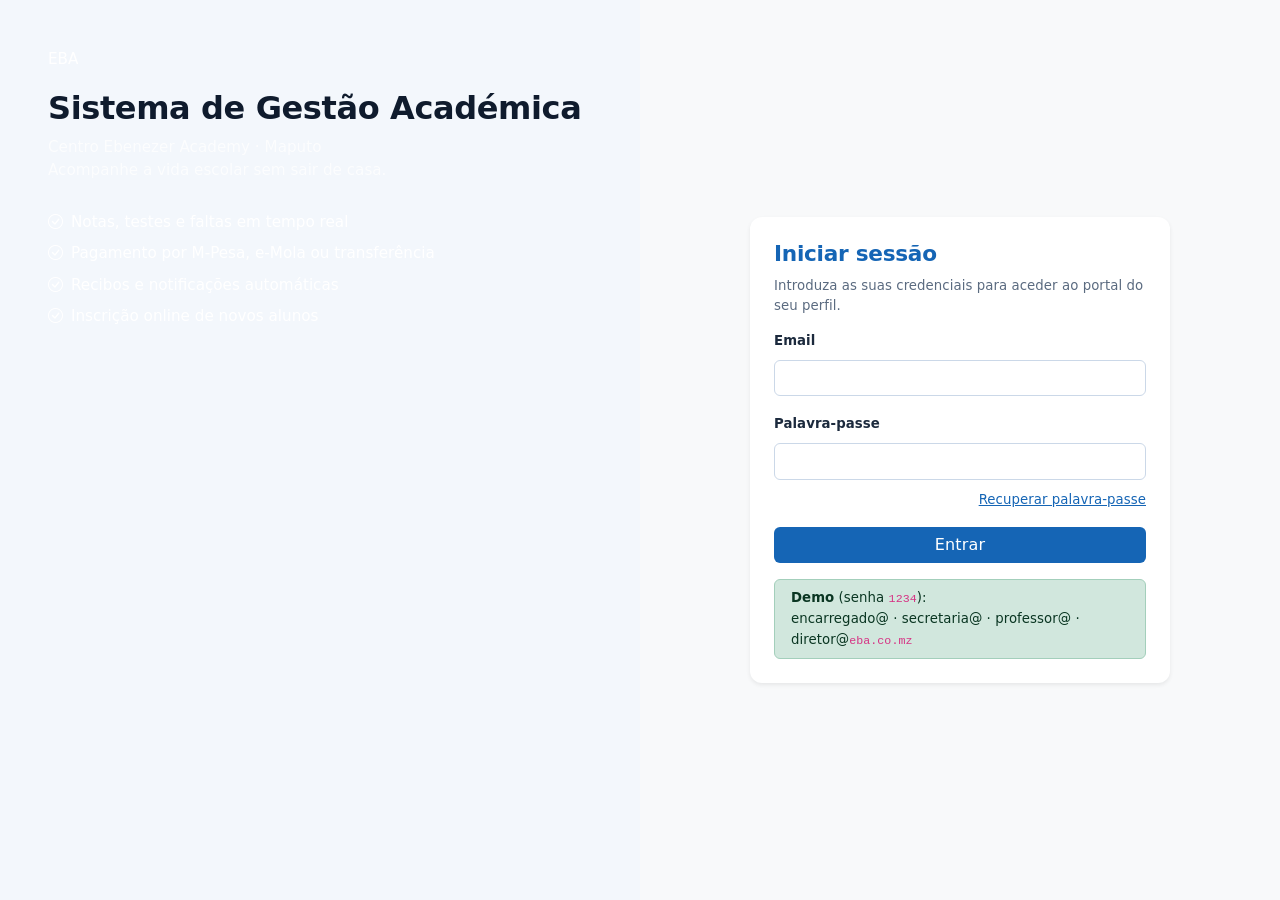
<file: src/main/resources/static/index.html>
<!DOCTYPE html>
<html lang="pt">
<head>
  <meta charset="UTF-8">
  <meta name="viewport" content="width=device-width, initial-scale=1">
  <title>SGA-EBA – Centro Ebenezer Academy</title>
  <link href="https://cdn.jsdelivr.net/npm/bootstrap@5.3.3/dist/css/bootstrap.min.css" rel="stylesheet">
  <link href="https://cdn.jsdelivr.net/npm/bootstrap-icons@1.11.3/font/bootstrap-icons.min.css" rel="stylesheet">
  <link href="css/style.css" rel="stylesheet">
</head>
<body>
<!-- LOGIN / RECUPERAR (UC01) -->
<div id="auth" class="row g-0 min-vh-100">
  <div class="col-lg-6 d-none d-lg-flex auth-side flex-column justify-content-center p-5 text-white">
    <div class="logo mb-3">EBA</div>
    <h2 class="fw-bold">Sistema de Gestão Académica</h2>
    <p class="opacity-75">Centro Ebenezer Academy · Maputo<br>Acompanhe a vida escolar sem sair de casa.</p>
    <ul class="list-unstyled mt-3 vstack gap-2">
      <li><i class="bi bi-check-circle me-2"></i>Notas, testes e faltas em tempo real</li>
      <li><i class="bi bi-check-circle me-2"></i>Pagamento por M-Pesa, e-Mola ou transferência</li>
      <li><i class="bi bi-check-circle me-2"></i>Recibos e notificações automáticas</li>
      <li><i class="bi bi-check-circle me-2"></i>Inscrição online de novos alunos</li>
    </ul>
  </div>
  <div class="col-lg-6 d-flex align-items-center justify-content-center p-3 bg-light">
    <div class="card shadow-sm w-100" style="max-width:420px"><div class="card-body p-4">
      <form id="fLogin">
        <h4 class="text-eba">Iniciar sessão</h4>
        <p class="text-muted small">Introduza as suas credenciais para aceder ao portal do seu perfil.</p>
        <label class="form-label small fw-semibold">Email</label>
        <input id="lEmail" type="email" class="form-control mb-3" required autocomplete="username">
        <label class="form-label small fw-semibold">Palavra-passe</label>
        <input id="lSenha" type="password" class="form-control mb-2" required autocomplete="current-password">
        <div class="text-end mb-3"><a href="#" id="aRec" class="small text-eba">Recuperar palavra-passe</a></div>
        <div id="lErr" class="alert alert-danger py-2 d-none"></div>
        <button class="btn btn-eba w-100">Entrar</button>
        <div class="alert alert-success small mt-3 mb-0 py-2"><b>Demo</b> (senha <code>1234</code>):<br>encarregado@ · secretaria@ · professor@ · diretor@<code>eba.co.mz</code></div>
      </form>
      <form id="fRec" class="d-none">
        <h4 class="text-eba">Recuperar palavra-passe</h4>
        <p class="text-muted small">Indique o email registado. Receberá um link de redefinição.</p>
        <input id="rEmail" type="email" class="form-control mb-3" placeholder="Email registado" required>
        <div id="rMsg" class="alert alert-success py-2 d-none"></div>
        <button class="btn btn-eba w-100 mb-2">Enviar link de redefinição</button>
        <a href="#" id="aVoltar" class="small text-eba"><i class="bi bi-arrow-left"></i> Voltar ao início de sessão</a>
      </form>
    </div></div>
  </div>
</div>

<!-- APLICAÇÃO (portais) -->
<div id="app" class="d-none">
  <nav class="navbar topbar sticky-top px-3">
    <button class="btn btn-sm text-white d-lg-none me-2" data-bs-toggle="offcanvas" data-bs-target="#side"><i class="bi bi-list fs-4"></i></button>
    <span class="navbar-brand text-white d-flex align-items-center gap-2 mb-0"><span class="logo sm">EBA</span><span class="fw-bold">SGA-EBA</span><small class="d-none d-md-inline opacity-75">Centro Ebenezer Academy</small></span>
    <div class="ms-auto d-flex align-items-center gap-3 text-white">
      <div class="text-end lh-sm d-none d-sm-block"><div class="fw-semibold" id="uNome"></div><small class="opacity-75" id="uPerfil"></small></div>
      <button class="btn btn-sm btn-outline-light" id="bSair"><i class="bi bi-box-arrow-right"></i><span class="d-none d-md-inline"> Terminar sessão</span></button>
    </div>
  </nav>
  <div class="d-flex">
    <aside id="side" class="offcanvas-lg offcanvas-start sidebar" tabindex="-1">
      <div class="offcanvas-header d-lg-none"><b>Menu</b><button class="btn-close" data-bs-dismiss="offcanvas"></button></div>
      <div class="offcanvas-body flex-column p-2"><small class="text-uppercase text-muted fw-bold px-2 mb-1" id="portal"></small><div id="menu" class="nav flex-column gap-1"></div></div>
    </aside>
    <main id="view" class="flex-grow-1 p-3 p-lg-4 overflow-x-hidden"></main>
  </div>
</div>

<div class="modal fade" id="modal" tabindex="-1"><div class="modal-dialog modal-dialog-centered modal-dialog-scrollable"><div class="modal-content">
  <div class="modal-header"><h5 class="modal-title" id="mt"></h5><button class="btn-close" data-bs-dismiss="modal"></button></div>
  <div class="modal-body" id="mb"></div><div class="modal-footer" id="mf"></div>
</div></div></div>
<div class="toast-container position-fixed bottom-0 end-0 p-3"><div id="toast" class="toast align-items-center border-0" role="alert"><div class="d-flex"><div class="toast-body" id="tb"></div><button class="btn-close me-2 m-auto" data-bs-dismiss="toast"></button></div></div></div>

<script src="https://cdn.jsdelivr.net/npm/bootstrap@5.3.3/dist/js/bootstrap.bundle.min.js"></script>
<script src="js/app.js"></script>
</body>
</html>
</file>
<file: src/main/resources/static/css/style.css>
/* Ebenezer Academy – cores do logotipo (azul + preto) e tipografia
   Poppins: títulos e marca (geométrica, como o logotipo) · Inter: texto, tabelas e formulários (legibilidade) */
:root{
  --eba:#1565b5; --eba-d:#0d4a8a; --eba-l:#e8f1fb; --ink:#0f1b2d; --muted:#5b6b80; --line:#dbe6f2;
  --bs-body-font-family:'Inter',system-ui,-apple-system,'Segoe UI',Roboto,'Helvetica Neue',Arial,sans-serif;
  --bs-body-color:#1c2a3d; --bs-body-font-size:.95rem; --bs-body-line-height:1.55;
  --font-head:'Poppins','Inter',system-ui,sans-serif;
}
html{-webkit-text-size-adjust:100%}
body{background:#f3f7fc;font-family:var(--bs-body-font-family);letter-spacing:0;-webkit-font-smoothing:antialiased;-moz-osx-font-smoothing:grayscale;text-rendering:optimizeLegibility}
h1,h2,h3,h4,h5,h6,.h1,.h2,.h3,.h4,.h5,.h6{font-family:var(--font-head);font-weight:600;letter-spacing:-.012em;line-height:1.25;color:var(--ink)}
h4{font-size:1.35rem}h6{font-size:1rem;letter-spacing:-.005em}
.text-eba{color:var(--eba)!important}
p{margin-bottom:.75rem}.text-muted{color:var(--muted)!important}
small,.small{letter-spacing:.005em}
.form-label,label.small{font-weight:500;letter-spacing:.005em}
.form-control,.form-select{font-size:.95rem;border-color:#cbd8e8}
.form-control:focus,.form-select:focus{border-color:var(--eba);box-shadow:0 0 0 .2rem rgba(21,101,181,.15)}
.btn{font-weight:500;letter-spacing:.01em}
.btn-eba{background:var(--eba);color:#fff;border:0}.btn-eba:hover,.btn-eba:focus{background:var(--eba-d);color:#fff}
.btn-outline-success{--bs-btn-color:var(--eba);--bs-btn-border-color:var(--eba);--bs-btn-hover-bg:var(--eba);--bs-btn-hover-border-color:var(--eba);--bs-btn-hover-color:#fff;--bs-btn-active-bg:var(--eba-d);--bs-btn-active-border-color:var(--eba-d);--bs-btn-active-color:#fff;--bs-btn-disabled-color:var(--eba);--bs-btn-disabled-border-color:var(--eba)}
a{color:var(--eba)}a:hover{color:var(--eba-d)}
.card{border:0;box-shadow:0 1px 3px rgba(15,27,45,.08);border-radius:12px}
.table{font-variant-numeric:tabular-nums}
.table thead th{font-size:.78rem;font-weight:600;letter-spacing:.06em;text-transform:uppercase;color:var(--muted);white-space:nowrap}
.badge{font-weight:500;letter-spacing:.02em}

/* marca */
.brand-word{font-family:var(--font-head);font-weight:600;font-size:.95rem;letter-spacing:.16em;text-transform:uppercase;color:var(--ink);white-space:nowrap}
.brand-word b{color:var(--eba);font-weight:700}

/* barra superior e menu lateral */
.topbar{background:#fff;border-bottom:1px solid var(--line);min-height:64px;box-shadow:0 1px 2px rgba(15,27,45,.04)}
.topbar img{display:block}
.sidebar{width:248px;flex:0 0 248px;background:#fff;border-right:1px solid var(--line);min-height:calc(100vh - 64px)}
@media(min-width:992px){.sidebar{position:sticky;top:64px;height:calc(100vh - 64px)}}
.sidebar .nav-link{color:#2a3a50;border-radius:8px;padding:.58rem .8rem;font-weight:500;font-size:.92rem}
.sidebar .nav-link .bi{color:var(--muted)}
.sidebar .nav-link.active,.sidebar .nav-link:hover{background:var(--eba-l);color:var(--eba)}
.sidebar .nav-link.active .bi,.sidebar .nav-link:hover .bi{color:var(--eba)}
.sidebar .portal-lbl{font-size:.7rem;font-weight:600;letter-spacing:.1em;text-transform:uppercase;color:var(--muted)}
.kpi .bi{font-size:1.6rem;color:var(--eba)}
.kpi .fs-5{font-family:var(--font-head);font-weight:600;letter-spacing:-.01em}
.nota-in{width:80px;text-align:center}
.bars{display:flex;align-items:flex-end;gap:6px;height:160px}.bars div{flex:1;background:#9cc3ea;border-radius:4px 4px 0 0;min-height:2px}.bars div.cur{background:var(--eba)}
.bar-lbl{display:flex;gap:6px;font-size:.7rem;color:#667}.bar-lbl span{flex:1;text-align:center}

/* login / recuperar */
.auth-wrap{background:radial-gradient(1200px 500px at 50% -10%,#dbe9f9 0%,#f3f7fc 60%)}
.auth-card{max-width:430px;border-radius:16px;box-shadow:0 10px 30px rgba(21,101,181,.12)}
.auth-logo{width:min(210px,60%);height:auto}

/* página inicial */
.home-nav{display:flex;align-items:center;justify-content:space-between;padding:1rem 0}
.hero{padding:3rem 0 2.5rem}
.hero h1{font-size:clamp(1.9rem,4.2vw,2.9rem);font-weight:700;letter-spacing:-.025em;line-height:1.15}
.hero h1 span{color:var(--eba)}
.hero p.lead{color:var(--muted);font-size:1.1rem;max-width:34rem}
.hero-logo{width:min(340px,80%);height:auto}
.feat{height:100%;padding:1.4rem}.feat .bi{font-size:1.7rem;color:var(--eba)}
.feat h6{margin-top:.7rem}
.home-foot{border-top:1px solid var(--line);color:var(--muted);font-size:.85rem;padding:1.4rem 0;margin-top:2.5rem}

@media print{body *{visibility:hidden}#mb,#mb *{visibility:visible}#mb{position:absolute;left:0;top:0;width:100%}}
</file>
